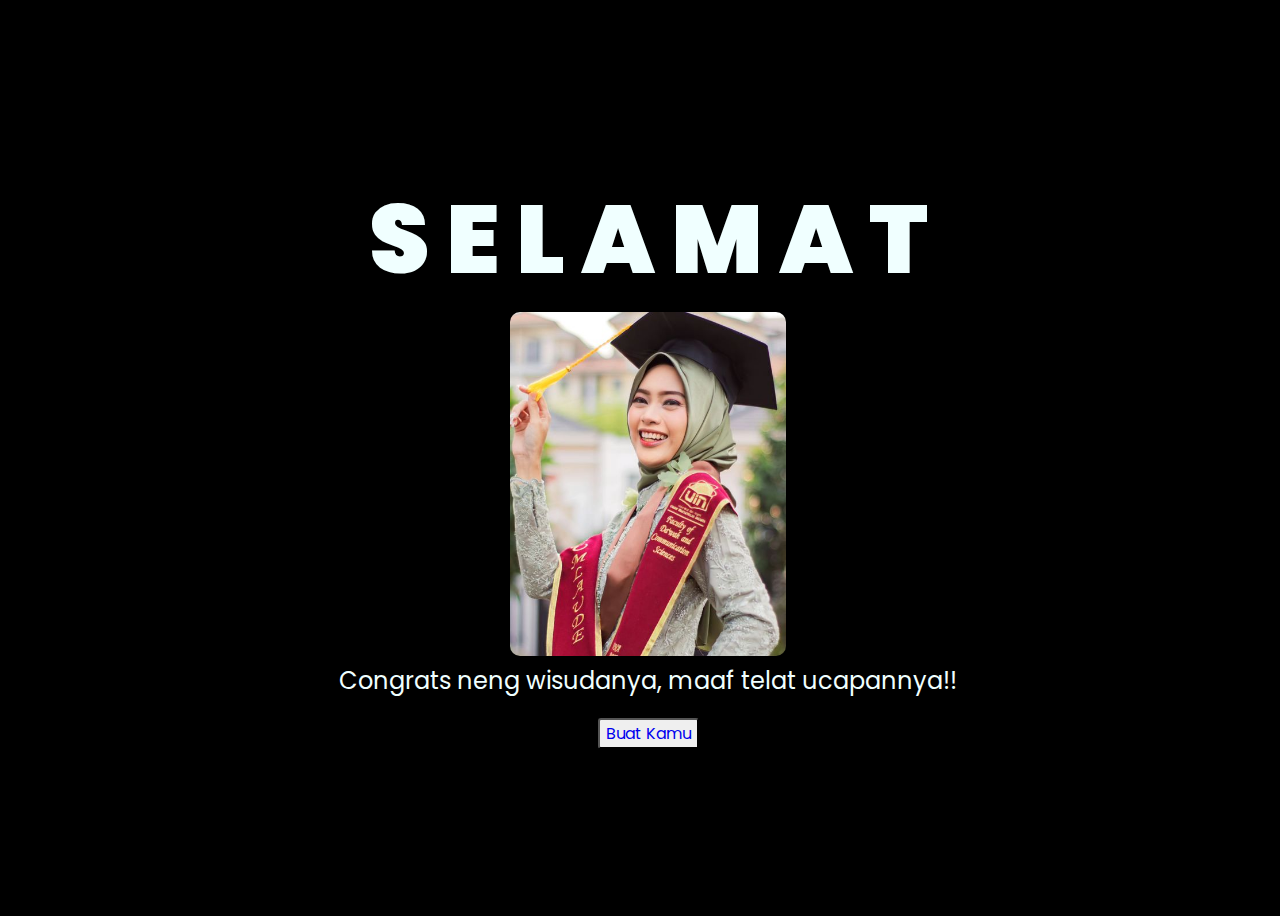
<file: index.html>
<!DOCTYPE html>
<html lang="en">
<head>
    <meta charset="UTF-8">
    <meta http-equiv="X-UA-Compatible" content="IE=edge">
    <meta name="viewport" content="width=device-width, initial-scale=1.0">
    <link rel="stylesheet" href="CSS/style.css">
    <link rel="icon" href="img/flowers.png" type="image/x-icon">
    <title>Congrats Neng</title>
</head>
<body>
    <div class="greetings">
    <!-- silahkan menambah kata sesuai keinginan dengan <span>text...</span -->
        <span>S</span>
        <span>E</span>
        <span>L</span>
        <span>A</span>
        <span>M</span>
        <span>A</span>
        <span>T</span>
    </div>
    <!-- Masukkan Gambar -->
    <div class="gambar">
        <img src="img/Noy.jpeg" alt="foto" style="width: 275.188px;">
    </div>
    <div class="description">
        <span>Congrats neng wisudanya, maaf telat ucapannya!!</span>
    </div>
    <div class="button">
        <button>
            <a href="flower.html">Buat Kamu</a>
        </button>
        
        
    </div>
</body>
</html>
</file>
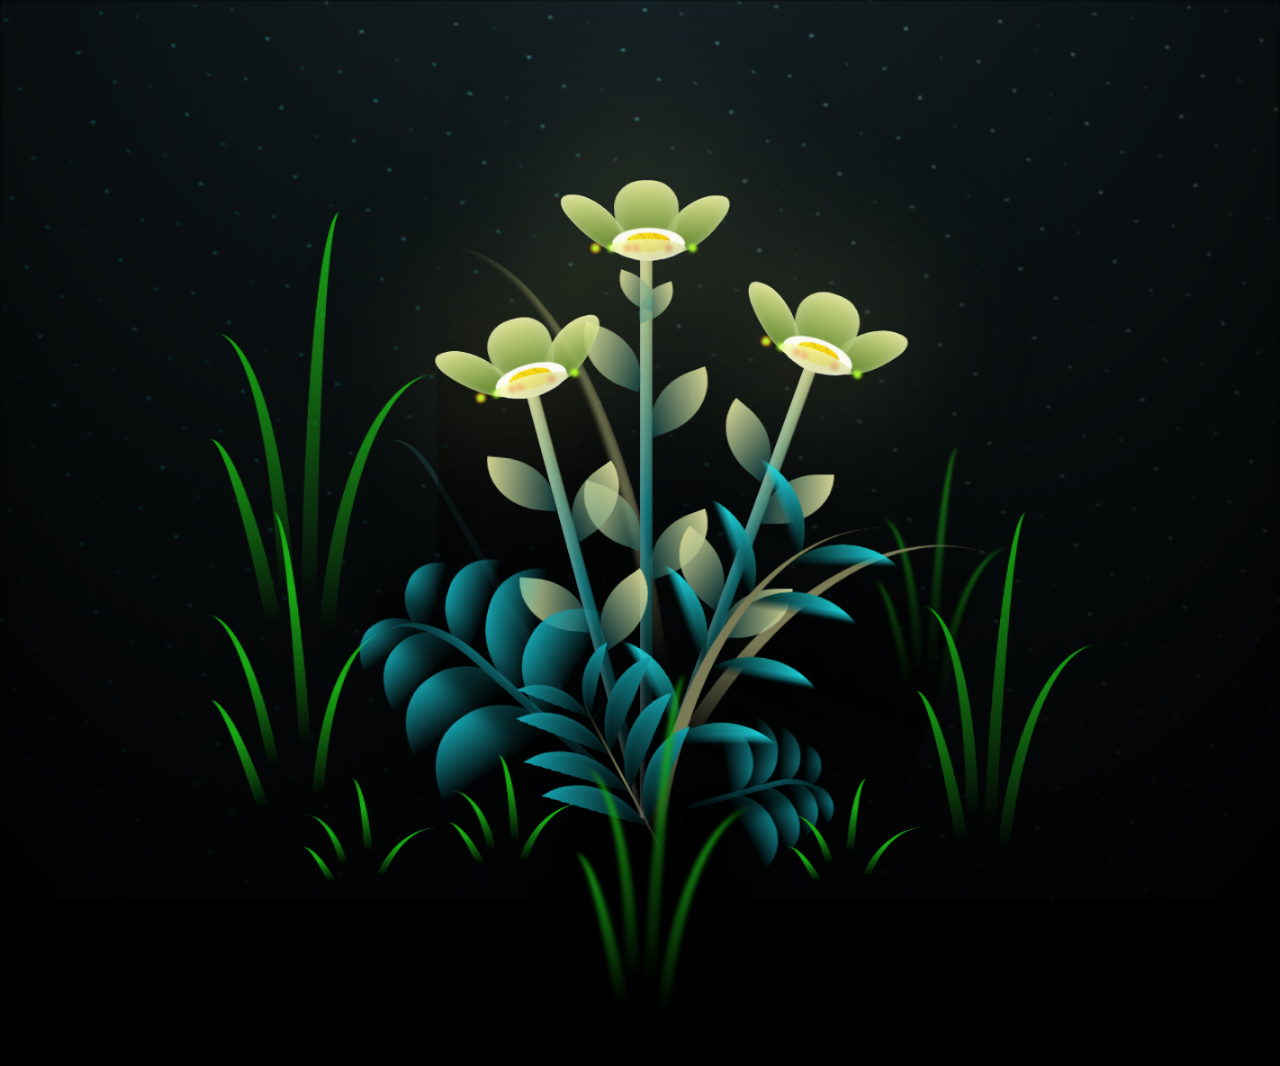
<file: flower.html>
<!DOCTYPE html>
<html lang="en">
<head>
    <meta charset="UTF-8">
    <meta http-equiv="X-UA-Compatible" content="IE=edge">
    <meta name="viewport" content="width=device-width, initial-scale=1.0">
    <link rel="stylesheet" href="CSS/main.css">
    <link rel="icon" href="img/flowers.png" type="image/x-icon">
    <title>flowers</title>
</head>
<body class="container">
  <!-- Pembuat code: https://codepen.io/mdusmanansari/pen/BamepLe -->
    <div class="night"></div>
    <div class="flowers">
      <div class="flower flower--1">
        <div class="flower__leafs flower__leafs--1">
          <div class="flower__leaf flower__leaf--1"></div>
          <div class="flower__leaf flower__leaf--2"></div>
          <div class="flower__leaf flower__leaf--3"></div>
          <div class="flower__leaf flower__leaf--4"></div>
          <div class="flower__white-circle"></div>
  
          <div class="flower__light flower__light--1"></div>
          <div class="flower__light flower__light--2"></div>
          <div class="flower__light flower__light--3"></div>
          <div class="flower__light flower__light--4"></div>
          <div class="flower__light flower__light--5"></div>
          <div class="flower__light flower__light--6"></div>
          <div class="flower__light flower__light--7"></div>
          <div class="flower__light flower__light--8"></div>
  
        </div>
        <div class="flower__line">
          <div class="flower__line__leaf flower__line__leaf--1"></div>
          <div class="flower__line__leaf flower__line__leaf--2"></div>
          <div class="flower__line__leaf flower__line__leaf--3"></div>
          <div class="flower__line__leaf flower__line__leaf--4"></div>
          <div class="flower__line__leaf flower__line__leaf--5"></div>
          <div class="flower__line__leaf flower__line__leaf--6"></div>
        </div>
      </div>
  
      <div class="flower flower--2">
        <div class="flower__leafs flower__leafs--2">
          <div class="flower__leaf flower__leaf--1"></div>
          <div class="flower__leaf flower__leaf--2"></div>
          <div class="flower__leaf flower__leaf--3"></div>
          <div class="flower__leaf flower__leaf--4"></div>
          <div class="flower__white-circle"></div>
  
          <div class="flower__light flower__light--1"></div>
          <div class="flower__light flower__light--2"></div>
          <div class="flower__light flower__light--3"></div>
          <div class="flower__light flower__light--4"></div>
          <div class="flower__light flower__light--5"></div>
          <div class="flower__light flower__light--6"></div>
          <div class="flower__light flower__light--7"></div>
          <div class="flower__light flower__light--8"></div>
  
        </div>
        <div class="flower__line">
          <div class="flower__line__leaf flower__line__leaf--1"></div>
          <div class="flower__line__leaf flower__line__leaf--2"></div>
          <div class="flower__line__leaf flower__line__leaf--3"></div>
          <div class="flower__line__leaf flower__line__leaf--4"></div>
        </div>
      </div>
  
      <div class="flower flower--3">
        <div class="flower__leafs flower__leafs--3">
          <div class="flower__leaf flower__leaf--1"></div>
          <div class="flower__leaf flower__leaf--2"></div>
          <div class="flower__leaf flower__leaf--3"></div>
          <div class="flower__leaf flower__leaf--4"></div>
          <div class="flower__white-circle"></div>
  
          <div class="flower__light flower__light--1"></div>
          <div class="flower__light flower__light--2"></div>
          <div class="flower__light flower__light--3"></div>
          <div class="flower__light flower__light--4"></div>
          <div class="flower__light flower__light--5"></div>
          <div class="flower__light flower__light--6"></div>
          <div class="flower__light flower__light--7"></div>
          <div class="flower__light flower__light--8"></div>
  
        </div>
        <div class="flower__line">
          <div class="flower__line__leaf flower__line__leaf--1"></div>
          <div class="flower__line__leaf flower__line__leaf--2"></div>
          <div class="flower__line__leaf flower__line__leaf--3"></div>
          <div class="flower__line__leaf flower__line__leaf--4"></div>
        </div>
      </div>
  
      <div class="grow-ans" style="--d:1.2s">
        <div class="flower__g-long">
          <div class="flower__g-long__top"></div>
          <div class="flower__g-long__bottom"></div>
        </div>
      </div>
  
      <div class="growing-grass">
        <div class="flower__grass flower__grass--1">
          <div class="flower__grass--top"></div>
          <div class="flower__grass--bottom"></div>
          <div class="flower__grass__leaf flower__grass__leaf--1"></div>
          <div class="flower__grass__leaf flower__grass__leaf--2"></div>
          <div class="flower__grass__leaf flower__grass__leaf--3"></div>
          <div class="flower__grass__leaf flower__grass__leaf--4"></div>
          <div class="flower__grass__leaf flower__grass__leaf--5"></div>
          <div class="flower__grass__leaf flower__grass__leaf--6"></div>
          <div class="flower__grass__leaf flower__grass__leaf--7"></div>
          <div class="flower__grass__leaf flower__grass__leaf--8"></div>
          <div class="flower__grass__overlay"></div>
        </div>
      </div>
  
      <div class="growing-grass">
        <div class="flower__grass flower__grass--2">
          <div class="flower__grass--top"></div>
          <div class="flower__grass--bottom"></div>
          <div class="flower__grass__leaf flower__grass__leaf--1"></div>
          <div class="flower__grass__leaf flower__grass__leaf--2"></div>
          <div class="flower__grass__leaf flower__grass__leaf--3"></div>
          <div class="flower__grass__leaf flower__grass__leaf--4"></div>
          <div class="flower__grass__leaf flower__grass__leaf--5"></div>
          <div class="flower__grass__leaf flower__grass__leaf--6"></div>
          <div class="flower__grass__leaf flower__grass__leaf--7"></div>
          <div class="flower__grass__leaf flower__grass__leaf--8"></div>
          <div class="flower__grass__overlay"></div>
        </div>
      </div>
  
      <div class="grow-ans" style="--d:2.4s">
        <div class="flower__g-right flower__g-right--1">
          <div class="leaf"></div>
        </div>
      </div>
  
      <div class="grow-ans" style="--d:2.8s">
        <div class="flower__g-right flower__g-right--2">
          <div class="leaf"></div>
        </div>
      </div>
  
      <div class="grow-ans" style="--d:2.8s">
        <div class="flower__g-front">
          <div class="flower__g-front__leaf-wrapper flower__g-front__leaf-wrapper--1">
            <div class="flower__g-front__leaf"></div>
          </div>
          <div class="flower__g-front__leaf-wrapper flower__g-front__leaf-wrapper--2">
            <div class="flower__g-front__leaf"></div>
          </div>
          <div class="flower__g-front__leaf-wrapper flower__g-front__leaf-wrapper--3">
            <div class="flower__g-front__leaf"></div>
          </div>
          <div class="flower__g-front__leaf-wrapper flower__g-front__leaf-wrapper--4">
            <div class="flower__g-front__leaf"></div>
          </div>
          <div class="flower__g-front__leaf-wrapper flower__g-front__leaf-wrapper--5">
            <div class="flower__g-front__leaf"></div>
          </div>
          <div class="flower__g-front__leaf-wrapper flower__g-front__leaf-wrapper--6">
            <div class="flower__g-front__leaf"></div>
          </div>
          <div class="flower__g-front__leaf-wrapper flower__g-front__leaf-wrapper--7">
            <div class="flower__g-front__leaf"></div>
          </div>
          <div class="flower__g-front__leaf-wrapper flower__g-front__leaf-wrapper--8">
            <div class="flower__g-front__leaf"></div>
          </div>
          <div class="flower__g-front__line"></div>
        </div>
      </div>
  
      <div class="grow-ans" style="--d:3.2s">
        <div class="flower__g-fr">
          <div class="leaf"></div>
          <div class="flower__g-fr__leaf flower__g-fr__leaf--1"></div>
          <div class="flower__g-fr__leaf flower__g-fr__leaf--2"></div>
          <div class="flower__g-fr__leaf flower__g-fr__leaf--3"></div>
          <div class="flower__g-fr__leaf flower__g-fr__leaf--4"></div>
          <div class="flower__g-fr__leaf flower__g-fr__leaf--5"></div>
          <div class="flower__g-fr__leaf flower__g-fr__leaf--6"></div>
          <div class="flower__g-fr__leaf flower__g-fr__leaf--7"></div>
          <div class="flower__g-fr__leaf flower__g-fr__leaf--8"></div>
        </div>
      </div>
  
      <div class="long-g long-g--0">
        <div class="grow-ans" style="--d:3s">
          <div class="leaf leaf--0"></div>
        </div>
        <div class="grow-ans" style="--d:2.2s">
          <div class="leaf leaf--1"></div>
        </div>
        <div class="grow-ans" style="--d:3.4s">
          <div class="leaf leaf--2"></div>
        </div>
        <div class="grow-ans" style="--d:3.6s">
          <div class="leaf leaf--3"></div>
        </div>
      </div>
  
      <div class="long-g long-g--1">
        <div class="grow-ans" style="--d:3.6s">
          <div class="leaf leaf--0"></div>
        </div>
        <div class="grow-ans" style="--d:3.8s">
          <div class="leaf leaf--1"></div>
        </div>
        <div class="grow-ans" style="--d:4s">
          <div class="leaf leaf--2"></div>
        </div>
        <div class="grow-ans" style="--d:4.2s">
          <div class="leaf leaf--3"></div>
        </div>
      </div>
  
      <div class="long-g long-g--2">
        <div class="grow-ans" style="--d:4s">
          <div class="leaf leaf--0"></div>
        </div>
        <div class="grow-ans" style="--d:4.2s">
          <div class="leaf leaf--1"></div>
        </div>
        <div class="grow-ans" style="--d:4.4s">
          <div class="leaf leaf--2"></div>
        </div>
        <div class="grow-ans" style="--d:4.6s">
          <div class="leaf leaf--3"></div>
        </div>
      </div>
  
      <div class="long-g long-g--3">
        <div class="grow-ans" style="--d:4s">
          <div class="leaf leaf--0"></div>
        </div>
        <div class="grow-ans" style="--d:4.2s">
          <div class="leaf leaf--1"></div>
        </div>
        <div class="grow-ans" style="--d:3s">
          <div class="leaf leaf--2"></div>
        </div>
        <div class="grow-ans" style="--d:3.6s">
          <div class="leaf leaf--3"></div>
        </div>
      </div>
  
      <div class="long-g long-g--4">
        <div class="grow-ans" style="--d:4s">
          <div class="leaf leaf--0"></div>
        </div>
        <div class="grow-ans" style="--d:4.2s">
          <div class="leaf leaf--1"></div>
        </div>
        <div class="grow-ans" style="--d:3s">
          <div class="leaf leaf--2"></div>
        </div>
        <div class="grow-ans" style="--d:3.6s">
          <div class="leaf leaf--3"></div>
        </div>
      </div>
  
      <div class="long-g long-g--5">
        <div class="grow-ans" style="--d:4s">
          <div class="leaf leaf--0"></div>
        </div>
        <div class="grow-ans" style="--d:4.2s">
          <div class="leaf leaf--1"></div>
        </div>
        <div class="grow-ans" style="--d:3s">
          <div class="leaf leaf--2"></div>
        </div>
        <div class="grow-ans" style="--d:3.6s">
          <div class="leaf leaf--3"></div>
        </div>
      </div>
  
      <div class="long-g long-g--6">
        <div class="grow-ans" style="--d:4.2s">
          <div class="leaf leaf--0"></div>
        </div>
        <div class="grow-ans" style="--d:4.4s">
          <div class="leaf leaf--1"></div>
        </div>
        <div class="grow-ans" style="--d:4.6s">
          <div class="leaf leaf--2"></div>
        </div>
        <div class="grow-ans" style="--d:4.8s">
          <div class="leaf leaf--3"></div>
        </div>
      </div>
  
      <div class="long-g long-g--7">
        <div class="grow-ans" style="--d:3s">
          <div class="leaf leaf--0"></div>
        </div>
        <div class="grow-ans" style="--d:3.2s">
          <div class="leaf leaf--1"></div>
        </div>
        <div class="grow-ans" style="--d:3.5s">
          <div class="leaf leaf--2"></div>
        </div>
        <div class="grow-ans" style="--d:3.6s">
          <div class="leaf leaf--3"></div>
        </div>
      </div>
    </div>
    <script src="main.js"></script>
  </body>
</html>
</file>
<file: CSS/style.css>
@import url('https://fonts.googleapis.com/css2?family=Poppins:ital,wght@0,500;1,900&display=swap');
*{
    font-family: 'Poppins',cursive;
}
body{
    color: azure;
    width: 100%;
    height: 100vh;
    display: flex;
    flex-direction: column;
    align-items: center;
    justify-content: center;
    background-color: black;
}
.greetings{
    font-size: 6rem;
    font-weight: 900;
}
.greetings > span{
    animation: glow 2.5s ease-in-out infinite;
}
@keyframes glow{
    0%, 100%{
        color: #fff;
        text-shadow: 0 0 12px #548420, 0 0 50px #548420, 0 0 100px #548420;
    }
    10%, 90%{
        color: #111;
        text-shadow: none;
    }
}
.greetings > span:nth-child(2){
    animation-delay: .2s ;
}
.greetings > span:nth-child(3){
    animation-delay: .4s ;
}
.greetings > span:nth-child(4){
    animation-delay: .6s ;
}
.greetings > span:nth-child(5){
    animation-delay: .8s ;
}
.greetings > span:nth-child(6){
    animation-delay: .9s ;
}
.greetings > span:nth-child(7){
    animation-delay: .9s ;
}

img{
    border-radius: 10px;
}

.description{
    font-size: 1.5rem;
    margin-bottom: 20px;
}

.button button {
    text-decoration: none;
    font-size: 1rem;
    color: #111;
    width: 100%;
    border-radius: 3px;
}
.button a{
    text-decoration: none;
}
.button button:hover{
    background-color: #abb37d;
    color: #c6e8ec;
    border-radius: 3px;
}

@media screen and (max-width:574px){
    .greetings{
        display: block;
        font-size: 3rem;
        font-weight: 500;
        text-align: center;
    }
    .description{
        font-size: 1rem;
    }
    
    .button a{
        font-size: .5rem;
    }
}
</file>
<file: CSS/main.css>
*,
*::after,
*::before {
  padding: 0;
  margin: 0;
  box-sizing: border-box;
}

:root {
  --dark-color: #000;
}

body {
  display: flex;
  align-items: flex-end;
  justify-content: center;
  min-height: 100vh;
  background-color: var(--dark-color);
  overflow: hidden;
  perspective: 1000px;
}

.night {
  position: fixed;
  left: 50%;
  top: 0;
  transform: translateX(-50%);
  width: 100%;
  height: 100%;
  filter: blur(0.1vmin);
  background-image: radial-gradient(ellipse at top, transparent 0%, var(--dark-color)), radial-gradient(ellipse at bottom, var(--dark-color), rgba(145, 233, 255, 0.2)), repeating-linear-gradient(220deg, rgb(0, 0, 0) 0px, rgb(0, 0, 0) 19px, transparent 19px, transparent 22px), repeating-linear-gradient(189deg, rgb(0, 0, 0) 0px, rgb(0, 0, 0) 19px, transparent 19px, transparent 22px), repeating-linear-gradient(148deg, rgb(0, 0, 0) 0px, rgb(0, 0, 0) 19px, transparent 19px, transparent 22px), linear-gradient(90deg, rgb(0, 255, 250), rgb(240, 240, 240));
}

.flowers {
  position: relative;
  transform: scale(0.9);
}

.flower {
  position: absolute;
  bottom: 10vmin;
  transform-origin: bottom center;
  z-index: 10;
  --fl-speed: 0.8s;
}
.flower--1 {
  -webkit-animation: moving-flower-1 4s linear infinite;
          animation: moving-flower-1 4s linear infinite;
}
.flower--1 .flower__line {
  height: 70vmin;
  -webkit-animation-delay: 0.3s;
          animation-delay: 0.3s;
}
.flower--1 .flower__line__leaf--1 {
  -webkit-animation: blooming-leaf-right var(--fl-speed) 1.6s backwards;
          animation: blooming-leaf-right var(--fl-speed) 1.6s backwards;
}
.flower--1 .flower__line__leaf--2 {
  -webkit-animation: blooming-leaf-right var(--fl-speed) 1.4s backwards;
          animation: blooming-leaf-right var(--fl-speed) 1.4s backwards;
}
.flower--1 .flower__line__leaf--3 {
  -webkit-animation: blooming-leaf-left var(--fl-speed) 1.2s backwards;
          animation: blooming-leaf-left var(--fl-speed) 1.2s backwards;
}
.flower--1 .flower__line__leaf--4 {
  -webkit-animation: blooming-leaf-left var(--fl-speed) 1s backwards;
          animation: blooming-leaf-left var(--fl-speed) 1s backwards;
}
.flower--1 .flower__line__leaf--5 {
  -webkit-animation: blooming-leaf-right var(--fl-speed) 1.8s backwards;
          animation: blooming-leaf-right var(--fl-speed) 1.8s backwards;
}
.flower--1 .flower__line__leaf--6 {
  -webkit-animation: blooming-leaf-left var(--fl-speed) 2s backwards;
          animation: blooming-leaf-left var(--fl-speed) 2s backwards;
}
.flower--2 {
  left: 50%;
  transform: rotate(20deg);
  -webkit-animation: moving-flower-2 4s linear infinite;
          animation: moving-flower-2 4s linear infinite;
}
.flower--2 .flower__line {
  height: 60vmin;
  -webkit-animation-delay: 0.6s;
          animation-delay: 0.6s;
}
.flower--2 .flower__line__leaf--1 {
  -webkit-animation: blooming-leaf-right var(--fl-speed) 1.9s backwards;
          animation: blooming-leaf-right var(--fl-speed) 1.9s backwards;
}
.flower--2 .flower__line__leaf--2 {
  -webkit-animation: blooming-leaf-right var(--fl-speed) 1.7s backwards;
          animation: blooming-leaf-right var(--fl-speed) 1.7s backwards;
}
.flower--2 .flower__line__leaf--3 {
  -webkit-animation: blooming-leaf-left var(--fl-speed) 1.5s backwards;
          animation: blooming-leaf-left var(--fl-speed) 1.5s backwards;
}
.flower--2 .flower__line__leaf--4 {
  -webkit-animation: blooming-leaf-left var(--fl-speed) 1.3s backwards;
          animation: blooming-leaf-left var(--fl-speed) 1.3s backwards;
}
.flower--3 {
  left: 50%;
  transform: rotate(-15deg);
  -webkit-animation: moving-flower-3 4s linear infinite;
          animation: moving-flower-3 4s linear infinite;
}
.flower--3 .flower__line {
  -webkit-animation-delay: 0.9s;
          animation-delay: 0.9s;
}
.flower--3 .flower__line__leaf--1 {
  -webkit-animation: blooming-leaf-right var(--fl-speed) 2.5s backwards;
          animation: blooming-leaf-right var(--fl-speed) 2.5s backwards;
}
.flower--3 .flower__line__leaf--2 {
  -webkit-animation: blooming-leaf-right var(--fl-speed) 2.3s backwards;
          animation: blooming-leaf-right var(--fl-speed) 2.3s backwards;
}
.flower--3 .flower__line__leaf--3 {
  -webkit-animation: blooming-leaf-left var(--fl-speed) 2.1s backwards;
          animation: blooming-leaf-left var(--fl-speed) 2.1s backwards;
}
.flower--3 .flower__line__leaf--4 {
  -webkit-animation: blooming-leaf-left var(--fl-speed) 1.9s backwards;
          animation: blooming-leaf-left var(--fl-speed) 1.9s backwards;
}
.flower__leafs {
  position: relative;
  -webkit-animation: blooming-flower 2s backwards;
          animation: blooming-flower 2s backwards;
}
.flower__leafs--1 {
  -webkit-animation-delay: 1.1s;
          animation-delay: 1.1s;
}
.flower__leafs--2 {
  -webkit-animation-delay: 1.4s;
          animation-delay: 1.4s;
}
.flower__leafs--3 {
  -webkit-animation-delay: 1.7s;
          animation-delay: 1.7s;
}
.flower__leafs::after {
  content: "";
  position: absolute;
  left: 0;
  top: 0;
  transform: translate(-50%, -100%);
  width: 8vmin;
  height: 8vmin;
  background-color: #ccd172;
  filter: blur(10vmin);
}
.flower__leaf {
  position: absolute;
  bottom: 0;
  left: 50%;
  width: 8vmin;
  height: 11vmin;
  border-radius: 51% 49% 47% 53%/44% 45% 55% 69%;
  background-color: #f7fca2;
  background-image: linear-gradient(to top,#548420, #f7fca2);
  transform-origin: bottom center;
  opacity: 0.9;
  box-shadow: inset 0 0 2vmin rgba(255, 255, 255, 0.5);
}
.flower__leaf--1 {
  transform: translate(-10%, 1%) rotateY(40deg) rotateX(-50deg);
}
.flower__leaf--2 {
  transform: translate(-50%, -4%) rotateX(40deg);
}
.flower__leaf--3 {
  transform: translate(-90%, 0%) rotateY(45deg) rotateX(50deg);
}
.flower__leaf--4 {
  width: 8vmin;
  height: 8vmin;
  transform-origin: bottom left;
  border-radius: 4vmin 10vmin 4vmin 4vmin;
  transform: translate(0%, 18%) rotateX(70deg) rotate(-43deg);
  background-image: linear-gradient(to top, #cfd193, #f7fca2);
  z-index: 1;
  opacity: 0.8;
}
.flower__white-circle {
  position: absolute;
  left: -3.5vmin;
  top: -3vmin;
  width: 9vmin;
  height: 4vmin;
  border-radius: 50%;
  background-color: #fff;
}
.flower__white-circle::after {
  content: "";
  position: absolute;
  left: 50%;
  top: 45%;
  transform: translate(-50%, -50%);
  width: 60%;
  height: 60%;
  border-radius: inherit;
  background-image: repeating-linear-gradient(135deg, rgba(0, 0, 0, 0.03) 0px, rgba(0, 0, 0, 0.03) 1px, transparent 1px, transparent 12px), repeating-linear-gradient(45deg, rgba(0, 0, 0, 0.03) 0px, rgba(0, 0, 0, 0.03) 1px, transparent 1px, transparent 12px), repeating-linear-gradient(67.5deg, rgba(0, 0, 0, 0.03) 0px, rgba(0, 0, 0, 0.03) 1px, transparent 1px, transparent 12px), repeating-linear-gradient(135deg, rgba(0, 0, 0, 0.03) 0px, rgba(0, 0, 0, 0.03) 1px, transparent 1px, transparent 12px), repeating-linear-gradient(45deg, rgba(0, 0, 0, 0.03) 0px, rgba(0, 0, 0, 0.03) 1px, transparent 1px, transparent 12px), repeating-linear-gradient(112.5deg, rgba(0, 0, 0, 0.03) 0px, rgba(0, 0, 0, 0.03) 1px, transparent 1px, transparent 12px), repeating-linear-gradient(112.5deg, rgba(0, 0, 0, 0.03) 0px, rgba(0, 0, 0, 0.03) 1px, transparent 1px, transparent 12px), repeating-linear-gradient(45deg, rgba(0, 0, 0, 0.03) 0px, rgba(0, 0, 0, 0.03) 1px, transparent 1px, transparent 12px), repeating-linear-gradient(22.5deg, rgba(0, 0, 0, 0.03) 0px, rgba(0, 0, 0, 0.03) 1px, transparent 1px, transparent 12px), repeating-linear-gradient(45deg, rgba(0, 0, 0, 0.03) 0px, rgba(0, 0, 0, 0.03) 1px, transparent 1px, transparent 12px), repeating-linear-gradient(22.5deg, rgba(0, 0, 0, 0.03) 0px, rgba(0, 0, 0, 0.03) 1px, transparent 1px, transparent 12px), repeating-linear-gradient(135deg, rgba(0, 0, 0, 0.03) 0px, rgba(0, 0, 0, 0.03) 1px, transparent 1px, transparent 12px), repeating-linear-gradient(157.5deg, rgba(0, 0, 0, 0.03) 0px, rgba(0, 0, 0, 0.03) 1px, transparent 1px, transparent 12px), repeating-linear-gradient(67.5deg, rgba(0, 0, 0, 0.03) 0px, rgba(0, 0, 0, 0.03) 1px, transparent 1px, transparent 12px), repeating-linear-gradient(67.5deg, rgba(0, 0, 0, 0.03) 0px, rgba(0, 0, 0, 0.03) 1px, transparent 1px, transparent 12px), linear-gradient(90deg, rgb(255, 235, 18), rgb(255, 206, 0));
}
.flower__line {
  height: 55vmin;
  width: 1.5vmin;
  background-image: linear-gradient(to left, rgba(0, 0, 0, 0.2), transparent, rgba(255, 255, 255, 0.2)), linear-gradient(to top, transparent 10%, #14757a, #cfd193);
  box-shadow: inset 0 0 2px rgba(0, 0, 0, 0.5);
  -webkit-animation: grow-flower-tree 4s backwards;
          animation: grow-flower-tree 4s backwards;
}
.flower__line__leaf {
  --w: 7vmin;
  --h: calc(var(--w) + 2vmin);
  position: absolute;
  top: 20%;
  left: 90%;
  width: var(--w);
  height: var(--h);
  border-top-right-radius: var(--h);
  border-bottom-left-radius: var(--h);
  background-image: linear-gradient(to top, rgba(20, 117, 122, 0.4), #cfd193);
}
.flower__line__leaf--1 {
  transform: rotate(70deg) rotateY(30deg);
}
.flower__line__leaf--2 {
  top: 45%;
  transform: rotate(70deg) rotateY(30deg);
}
.flower__line__leaf--3, .flower__line__leaf--4, .flower__line__leaf--6 {
  border-top-right-radius: 0;
  border-bottom-left-radius: 0;
  border-top-left-radius: var(--h);
  border-bottom-right-radius: var(--h);
  left: -460%;
  top: 12%;
  transform: rotate(-70deg) rotateY(30deg);
}
.flower__line__leaf--4 {
  top: 40%;
}
.flower__line__leaf--5 {
  top: 0;
  transform-origin: left;
  transform: rotate(70deg) rotateY(30deg) scale(0.6);
}
.flower__line__leaf--6 {
  top: -2%;
  left: -450%;
  transform-origin: right;
  transform: rotate(-70deg) rotateY(30deg) scale(0.6);
}
.flower__light {
  position: absolute;
  bottom: 0vmin;
  width: 1vmin;
  height: 1vmin;
  background-color: rgb(255, 0, 0);
  border-radius: 50%;
  filter: blur(0.2vmin);
  -webkit-animation: light-ans 4s linear infinite backwards;
          animation: light-ans 4s linear infinite backwards;
}
.flower__light:nth-child(odd) {
  background-color: #abff23;
}
.flower__light--1 {
  left: -2vmin;
  -webkit-animation-delay: 1s;
          animation-delay: 1s;
}
.flower__light--2 {
  left: 3vmin;
  -webkit-animation-delay: 0.5s;
          animation-delay: 0.5s;
}
.flower__light--3 {
  left: -6vmin;
  -webkit-animation-delay: 0.3s;
          animation-delay: 0.3s;
}
.flower__light--4 {
  left: 6vmin;
  -webkit-animation-delay: 0.9s;
          animation-delay: 0.9s;
}
.flower__light--5 {
  left: -1vmin;
  -webkit-animation-delay: 1.5s;
          animation-delay: 1.5s;
}
.flower__light--6 {
  left: -4vmin;
  -webkit-animation-delay: 3s;
          animation-delay: 3s;
}
.flower__light--7 {
  left: 3vmin;
  -webkit-animation-delay: 2s;
          animation-delay: 2s;
}
.flower__light--8 {
  left: -6vmin;
  -webkit-animation-delay: 3.5s;
          animation-delay: 3.5s;
}
.flower__grass {
  --c: #159faa;
  --line-w: 1.5vmin;
  position: absolute;
  bottom: 12vmin;
  left: -7vmin;
  display: flex;
  flex-direction: column;
  align-items: flex-end;
  z-index: 20;
  transform-origin: bottom center;
  transform: rotate(-48deg) rotateY(40deg);
}
.flower__grass--1 {
  -webkit-animation: moving-grass 2s linear infinite;
          animation: moving-grass 2s linear infinite;
}
.flower__grass--2 {
  left: 2vmin;
  bottom: 10vmin;
  transform: scale(0.5) rotate(75deg) rotateX(10deg) rotateY(-200deg);
  opacity: 0.8;
  z-index: 0;
  -webkit-animation: moving-grass--2 1.5s linear infinite;
          animation: moving-grass--2 1.5s linear infinite;
}
.flower__grass--top {
  width: 7vmin;
  height: 10vmin;
  border-top-right-radius: 100%;
  border-right: var(--line-w) solid var(--c);
  transform-origin: bottom center;
  transform: rotate(-2deg);
}
.flower__grass--bottom {
  margin-top: -2px;
  width: var(--line-w);
  height: 25vmin;
  background-image: linear-gradient(to top, transparent, var(--c));
}
.flower__grass__leaf {
  --size: 10vmin;
  position: absolute;
  width: calc(var(--size) * 2.1);
  height: var(--size);
  border-top-left-radius: var(--size);
  border-top-right-radius: var(--size);
  background-image: linear-gradient(to top, transparent, transparent 30%, var(--c));
  z-index: 100;
}
.flower__grass__leaf--1 {
  top: -6%;
  left: 30%;
  --size: 6vmin;
  transform: rotate(-20deg);
  -webkit-animation: growing-grass-ans--1 2s 2.6s backwards;
          animation: growing-grass-ans--1 2s 2.6s backwards;
}
@-webkit-keyframes growing-grass-ans--1 {
  0% {
    transform-origin: bottom left;
    transform: rotate(-20deg) scale(0);
  }
}
@keyframes growing-grass-ans--1 {
  0% {
    transform-origin: bottom left;
    transform: rotate(-20deg) scale(0);
  }
}
.flower__grass__leaf--2 {
  top: -5%;
  left: -110%;
  --size: 6vmin;
  transform: rotate(10deg);
  -webkit-animation: growing-grass-ans--2 2s 2.4s linear backwards;
          animation: growing-grass-ans--2 2s 2.4s linear backwards;
}
@-webkit-keyframes growing-grass-ans--2 {
  0% {
    transform-origin: bottom right;
    transform: rotate(10deg) scale(0);
  }
}
@keyframes growing-grass-ans--2 {
  0% {
    transform-origin: bottom right;
    transform: rotate(10deg) scale(0);
  }
}
.flower__grass__leaf--3 {
  top: 5%;
  left: 60%;
  --size: 8vmin;
  transform: rotate(-18deg) rotateX(-20deg);
  -webkit-animation: growing-grass-ans--3 2s 2.2s linear backwards;
          animation: growing-grass-ans--3 2s 2.2s linear backwards;
}
@-webkit-keyframes growing-grass-ans--3 {
  0% {
    transform-origin: bottom left;
    transform: rotate(-18deg) rotateX(-20deg) scale(0);
  }
}
@keyframes growing-grass-ans--3 {
  0% {
    transform-origin: bottom left;
    transform: rotate(-18deg) rotateX(-20deg) scale(0);
  }
}
.flower__grass__leaf--4 {
  top: 6%;
  left: -135%;
  --size: 8vmin;
  transform: rotate(2deg);
  -webkit-animation: growing-grass-ans--4 2s 2s linear backwards;
          animation: growing-grass-ans--4 2s 2s linear backwards;
}
@-webkit-keyframes growing-grass-ans--4 {
  0% {
    transform-origin: bottom right;
    transform: rotate(2deg) scale(0);
  }
}
@keyframes growing-grass-ans--4 {
  0% {
    transform-origin: bottom right;
    transform: rotate(2deg) scale(0);
  }
}
.flower__grass__leaf--5 {
  top: 20%;
  left: 60%;
  --size: 10vmin;
  transform: rotate(-24deg) rotateX(-20deg);
  -webkit-animation: growing-grass-ans--5 2s 1.8s linear backwards;
          animation: growing-grass-ans--5 2s 1.8s linear backwards;
}
@-webkit-keyframes growing-grass-ans--5 {
  0% {
    transform-origin: bottom left;
    transform: rotate(-24deg) rotateX(-20deg) scale(0);
  }
}
@keyframes growing-grass-ans--5 {
  0% {
    transform-origin: bottom left;
    transform: rotate(-24deg) rotateX(-20deg) scale(0);
  }
}
.flower__grass__leaf--6 {
  top: 22%;
  left: -180%;
  --size: 10vmin;
  transform: rotate(10deg);
  -webkit-animation: growing-grass-ans--6 2s 1.6s linear backwards;
          animation: growing-grass-ans--6 2s 1.6s linear backwards;
}
@-webkit-keyframes growing-grass-ans--6 {
  0% {
    transform-origin: bottom right;
    transform: rotate(10deg) scale(0);
  }
}
@keyframes growing-grass-ans--6 {
  0% {
    transform-origin: bottom right;
    transform: rotate(10deg) scale(0);
  }
}
.flower__grass__leaf--7 {
  top: 39%;
  left: 70%;
  --size: 10vmin;
  transform: rotate(-10deg);
  -webkit-animation: growing-grass-ans--7 2s 1.4s linear backwards;
          animation: growing-grass-ans--7 2s 1.4s linear backwards;
}
@-webkit-keyframes growing-grass-ans--7 {
  0% {
    transform-origin: bottom left;
    transform: rotate(-10deg) scale(0);
  }
}
@keyframes growing-grass-ans--7 {
  0% {
    transform-origin: bottom left;
    transform: rotate(-10deg) scale(0);
  }
}
.flower__grass__leaf--8 {
  top: 40%;
  left: -215%;
  --size: 11vmin;
  transform: rotate(10deg);
  -webkit-animation: growing-grass-ans--8 2s 1.2s linear backwards;
          animation: growing-grass-ans--8 2s 1.2s linear backwards;
}
@-webkit-keyframes growing-grass-ans--8 {
  0% {
    transform-origin: bottom right;
    transform: rotate(10deg) scale(0);
  }
}
@keyframes growing-grass-ans--8 {
  0% {
    transform-origin: bottom right;
    transform: rotate(10deg) scale(0);
  }
}
.flower__grass__overlay {
  position: absolute;
  top: -10%;
  right: 0%;
  width: 100%;
  height: 100%;
  background-color: rgba(0, 0, 0, 0.6);
  filter: blur(1.5vmin);
  z-index: 100;
}
.flower__g-long {
  --w: 2vmin;
  --h: 6vmin;
  --c: #112829;
  position: absolute;
  bottom: 10vmin;
  left: -3vmin;
  transform-origin: bottom center;
  transform: rotate(-30deg) rotateY(-20deg);
  display: flex;
  flex-direction: column;
  align-items: flex-end;
  -webkit-animation: flower-g-long-ans 3s linear infinite;
          animation: flower-g-long-ans 3s linear infinite;
}
@-webkit-keyframes flower-g-long-ans {
  0%, 100% {
    transform: rotate(-30deg) rotateY(-20deg);
  }
  50% {
    transform: rotate(-32deg) rotateY(-20deg);
  }
}
@keyframes flower-g-long-ans {
  0%, 100% {
    transform: rotate(-30deg) rotateY(-20deg);
  }
  50% {
    transform: rotate(-32deg) rotateY(-20deg);
  }
}
.flower__g-long__top {
  top: calc(var(--h) * -1);
  width: calc(var(--w) + 1vmin);
  height: var(--h);
  border-top-right-radius: 100%;
  border-right: 0.7vmin solid var(--c);
  transform: translate(-0.7vmin, 1vmin);
}
.flower__g-long__bottom {
  width: var(--w);
  height: 50vmin;
  transform-origin: bottom center;
  background-image: linear-gradient(to top, transparent 30%, var(--c));
  box-shadow: inset 0 0 2px rgba(0, 0, 0, 0.5);
  -webkit-clip-path: polygon(35% 0, 65% 1%, 100% 100%, 0% 100%);
          clip-path: polygon(35% 0, 65% 1%, 100% 100%, 0% 100%);
}
.flower__g-right {
  position: absolute;
  bottom: 6vmin;
  left: -2vmin;
  transform-origin: bottom left;
  transform: rotate(20deg);
}
.flower__g-right .leaf {
  width: 30vmin;
  height: 50vmin;
  border-top-left-radius: 100%;
  border-left: 2vmin solid #7b7c57;
  background-image: linear-gradient(to bottom, transparent, var(--dark-color) 60%);
  -webkit-mask-image: linear-gradient(to top, transparent 30%, #7b7c57 60%);
}
.flower__g-right--1 {
  -webkit-animation: flower-g-right-ans 2.5s linear infinite;
          animation: flower-g-right-ans 2.5s linear infinite;
}
.flower__g-right--2 {
  left: 5vmin;
  transform: rotateY(-180deg);
  -webkit-animation: flower-g-right-ans--2 3s linear infinite;
          animation: flower-g-right-ans--2 3s linear infinite;
}
.flower__g-right--2 .leaf {
  height: 75vmin;
  filter: blur(0.3vmin);
  opacity: 0.8;
}
@-webkit-keyframes flower-g-right-ans {
  0%, 100% {
    transform: rotate(20deg);
  }
  50% {
    transform: rotate(24deg) rotateX(-20deg);
  }
}
@keyframes flower-g-right-ans {
  0%, 100% {
    transform: rotate(20deg);
  }
  50% {
    transform: rotate(24deg) rotateX(-20deg);
  }
}
@-webkit-keyframes flower-g-right-ans--2 {
  0%, 100% {
    transform: rotateY(-180deg) rotate(0deg) rotateX(-20deg);
  }
  50% {
    transform: rotateY(-180deg) rotate(6deg) rotateX(-20deg);
  }
}
@keyframes flower-g-right-ans--2 {
  0%, 100% {
    transform: rotateY(-180deg) rotate(0deg) rotateX(-20deg);
  }
  50% {
    transform: rotateY(-180deg) rotate(6deg) rotateX(-20deg);
  }
}
.flower__g-front {
  position: absolute;
  bottom: 6vmin;
  left: 2.5vmin;
  z-index: 100;
  transform-origin: bottom center;
  transform: rotate(-28deg) rotateY(30deg) scale(1.04);
  -webkit-animation: flower__g-front-ans 2s linear infinite;
          animation: flower__g-front-ans 2s linear infinite;
}
@-webkit-keyframes flower__g-front-ans {
  0%, 100% {
    transform: rotate(-28deg) rotateY(30deg) scale(1.04);
  }
  50% {
    transform: rotate(-35deg) rotateY(40deg) scale(1.04);
  }
}
@keyframes flower__g-front-ans {
  0%, 100% {
    transform: rotate(-28deg) rotateY(30deg) scale(1.04);
  }
  50% {
    transform: rotate(-35deg) rotateY(40deg) scale(1.04);
  }
}
.flower__g-front__line {
  width: 0.3vmin;
  height: 20vmin;
  background-image: linear-gradient(to top, transparent, #7b7c57, transparent 100%);
  position: relative;
}
.flower__g-front__leaf-wrapper {
  position: absolute;
  top: 0;
  left: 0;
  transform-origin: bottom left;
  transform: rotate(10deg);
}
.flower__g-front__leaf-wrapper:nth-child(even) {
  left: 0vmin;
  transform: rotateY(-180deg) rotate(5deg);
  -webkit-animation: flower__g-front__leaf-left-ans 1s ease-in backwards;
          animation: flower__g-front__leaf-left-ans 1s ease-in backwards;
}
.flower__g-front__leaf-wrapper:nth-child(odd) {
  -webkit-animation: flower__g-front__leaf-ans 1s ease-in backwards;
          animation: flower__g-front__leaf-ans 1s ease-in backwards;
}
.flower__g-front__leaf-wrapper--1 {
  top: -8vmin;
  transform: scale(0.7);
  -webkit-animation: flower__g-front__leaf-ans 1s 5.5s ease-in backwards !important;
          animation: flower__g-front__leaf-ans 1s 5.5s ease-in backwards !important;
}
.flower__g-front__leaf-wrapper--2 {
  top: -8vmin;
  transform: rotateY(-180deg) scale(0.7) !important;
  -webkit-animation: flower__g-front__leaf-left-ans-2 1s 4.6s ease-in backwards !important;
          animation: flower__g-front__leaf-left-ans-2 1s 4.6s ease-in backwards !important;
}
.flower__g-front__leaf-wrapper--3 {
  top: -3vmin;
  -webkit-animation: flower__g-front__leaf-ans 1s 4.6s ease-in backwards;
          animation: flower__g-front__leaf-ans 1s 4.6s ease-in backwards;
}
.flower__g-front__leaf-wrapper--4 {
  top: -3vmin;
  transform: rotateY(-180deg) scale(0.9) !important;
  -webkit-animation: flower__g-front__leaf-left-ans-2 1s 4.6s ease-in backwards !important;
          animation: flower__g-front__leaf-left-ans-2 1s 4.6s ease-in backwards !important;
}
@-webkit-keyframes flower__g-front__leaf-left-ans-2 {
  0% {
    transform: rotateY(-180deg) scale(0);
  }
}
@keyframes flower__g-front__leaf-left-ans-2 {
  0% {
    transform: rotateY(-180deg) scale(0);
  }
}
.flower__g-front__leaf-wrapper--5, .flower__g-front__leaf-wrapper--6 {
  top: 2vmin;
}
.flower__g-front__leaf-wrapper--7, .flower__g-front__leaf-wrapper--8 {
  top: 6.5vmin;
}
.flower__g-front__leaf-wrapper--2 {
  -webkit-animation-delay: 5.2s !important;
          animation-delay: 5.2s !important;
}
.flower__g-front__leaf-wrapper--3 {
  -webkit-animation-delay: 4.9s !important;
          animation-delay: 4.9s !important;
}
.flower__g-front__leaf-wrapper--5 {
  -webkit-animation-delay: 4.3s !important;
          animation-delay: 4.3s !important;
}
.flower__g-front__leaf-wrapper--6 {
  -webkit-animation-delay: 4.1s !important;
          animation-delay: 4.1s !important;
}
.flower__g-front__leaf-wrapper--7 {
  -webkit-animation-delay: 3.8s !important;
          animation-delay: 3.8s !important;
}
.flower__g-front__leaf-wrapper--8 {
  -webkit-animation-delay: 3.5s !important;
          animation-delay: 3.5s !important;
}
@-webkit-keyframes flower__g-front__leaf-ans {
  0% {
    transform: rotate(10deg) scale(0);
  }
}
@keyframes flower__g-front__leaf-ans {
  0% {
    transform: rotate(10deg) scale(0);
  }
}
@-webkit-keyframes flower__g-front__leaf-left-ans {
  0% {
    transform: rotateY(-180deg) rotate(5deg) scale(0);
  }
}
@keyframes flower__g-front__leaf-left-ans {
  0% {
    transform: rotateY(-180deg) rotate(5deg) scale(0);
  }
}
.flower__g-front__leaf {
  width: 10vmin;
  height: 10vmin;
  border-radius: 100% 0% 0% 100%/100% 100% 0% 0%;
  box-shadow: inset 0 2px 1vmin hsla(184deg, 97%, 58%, 0.2);
  background-image: linear-gradient(to bottom left, transparent, var(--dark-color)), linear-gradient(to bottom right, #159faa 50%, transparent 50%, transparent);
  -webkit-mask-image: linear-gradient(to bottom right, #159faa 50%, transparent 50%, transparent);
  mask-image: linear-gradient(to bottom right, #159faa 50%, transparent 50%, transparent);
}
.flower__g-fr {
  position: absolute;
  bottom: -4vmin;
  left: vmin;
  transform-origin: bottom left;
  z-index: 10;
  -webkit-animation: flower__g-fr-ans 2s linear infinite;
          animation: flower__g-fr-ans 2s linear infinite;
}
@-webkit-keyframes flower__g-fr-ans {
  0%, 100% {
    transform: rotate(2deg);
  }
  50% {
    transform: rotate(4deg);
  }
}
@keyframes flower__g-fr-ans {
  0%, 100% {
    transform: rotate(2deg);
  }
  50% {
    transform: rotate(4deg);
  }
}
.flower__g-fr .leaf {
  width: 30vmin;
  height: 50vmin;
  border-top-left-radius: 100%;
  border-left: 2vmin solid #7b7c57;
  -webkit-mask-image: linear-gradient(to top, transparent 25%, #7b7c57 50%);
  position: relative;
  z-index: 1;
}
.flower__g-fr__leaf {
  position: absolute;
  top: 0;
  left: 0;
  width: 10vmin;
  height: 10vmin;
  border-radius: 100% 0% 0% 100%/100% 100% 0% 0%;
  box-shadow: inset 0 2px 1vmin hsla(162, 97%, 58%, 0.2);
  background-image: linear-gradient(to bottom left, transparent, var(--dark-color) 98%), linear-gradient(to bottom right, #23f0ff 45%, transparent 50%, transparent);
  -webkit-mask-image: linear-gradient(135deg, #159faa 40%, transparent 50%, transparent);
}
.flower__g-fr__leaf--1 {
  left: 20vmin;
  transform: rotate(45deg);
  -webkit-animation: flower__g-fr-leaft-ans-1 0.5s 5.2s linear backwards;
          animation: flower__g-fr-leaft-ans-1 0.5s 5.2s linear backwards;
}
@-webkit-keyframes flower__g-fr-leaft-ans-1 {
  0% {
    transform-origin: left;
    transform: rotate(45deg) scale(0);
  }
}
@keyframes flower__g-fr-leaft-ans-1 {
  0% {
    transform-origin: left;
    transform: rotate(45deg) scale(0);
  }
}
.flower__g-fr__leaf--2 {
  left: 12vmin;
  top: -7vmin;
  transform: rotate(25deg) rotateY(-180deg);
  -webkit-animation: flower__g-fr-leaft-ans-6 0.5s 5s linear backwards;
          animation: flower__g-fr-leaft-ans-6 0.5s 5s linear backwards;
}
.flower__g-fr__leaf--3 {
  left: 15vmin;
  top: 6vmin;
  transform: rotate(55deg);
  -webkit-animation: flower__g-fr-leaft-ans-5 0.5s 4.8s linear backwards;
          animation: flower__g-fr-leaft-ans-5 0.5s 4.8s linear backwards;
}
.flower__g-fr__leaf--4 {
  left: 6vmin;
  top: -2vmin;
  transform: rotate(25deg) rotateY(-180deg);
  -webkit-animation: flower__g-fr-leaft-ans-6 0.5s 4.6s linear backwards;
          animation: flower__g-fr-leaft-ans-6 0.5s 4.6s linear backwards;
}
.flower__g-fr__leaf--5 {
  left: 10vmin;
  top: 14vmin;
  transform: rotate(55deg);
  -webkit-animation: flower__g-fr-leaft-ans-5 0.5s 4.4s linear backwards;
          animation: flower__g-fr-leaft-ans-5 0.5s 4.4s linear backwards;
}
@-webkit-keyframes flower__g-fr-leaft-ans-5 {
  0% {
    transform-origin: left;
    transform: rotate(55deg) scale(0);
  }
}
@keyframes flower__g-fr-leaft-ans-5 {
  0% {
    transform-origin: left;
    transform: rotate(55deg) scale(0);
  }
}
.flower__g-fr__leaf--6 {
  left: 0vmin;
  top: 6vmin;
  transform: rotate(25deg) rotateY(-180deg);
  -webkit-animation: flower__g-fr-leaft-ans-6 0.5s 4.2s linear backwards;
          animation: flower__g-fr-leaft-ans-6 0.5s 4.2s linear backwards;
}
@-webkit-keyframes flower__g-fr-leaft-ans-6 {
  0% {
    transform-origin: right;
    transform: rotate(25deg) rotateY(-180deg) scale(0);
  }
}
@keyframes flower__g-fr-leaft-ans-6 {
  0% {
    transform-origin: right;
    transform: rotate(25deg) rotateY(-180deg) scale(0);
  }
}
.flower__g-fr__leaf--7 {
  left: 5vmin;
  top: 22vmin;
  transform: rotate(45deg);
  -webkit-animation: flower__g-fr-leaft-ans-7 0.5s 4s linear backwards;
          animation: flower__g-fr-leaft-ans-7 0.5s 4s linear backwards;
}
@-webkit-keyframes flower__g-fr-leaft-ans-7 {
  0% {
    transform-origin: left;
    transform: rotate(45deg) scale(0);
  }
}
@keyframes flower__g-fr-leaft-ans-7 {
  0% {
    transform-origin: left;
    transform: rotate(45deg) scale(0);
  }
}
.flower__g-fr__leaf--8 {
  left: -4vmin;
  top: 15vmin;
  transform: rotate(15deg) rotateY(-180deg);
  -webkit-animation: flower__g-fr-leaft-ans-8 0.5s 3.8s linear backwards;
          animation: flower__g-fr-leaft-ans-8 0.5s 3.8s linear backwards;
}
@-webkit-keyframes flower__g-fr-leaft-ans-8 {
  0% {
    transform-origin: right;
    transform: rotate(15deg) rotateY(-180deg) scale(0);
  }
}
@keyframes flower__g-fr-leaft-ans-8 {
  0% {
    transform-origin: right;
    transform: rotate(15deg) rotateY(-180deg) scale(0);
  }
}

.long-g {
  position: absolute;
  bottom: 25vmin;
  left: -42vmin;
  transform-origin: bottom left;
}
.long-g--1 {
  bottom: 0vmin;
  transform: scale(0.8) rotate(-5deg);
}
.long-g--1 .leaf {
  -webkit-mask-image: linear-gradient(to top, transparent 40%, #7b7c57 80%) !important;
}
.long-g--1 .leaf--1 {
  --w: 5vmin;
  --h: 60vmin;
  left: -2vmin;
  transform: rotate(3deg) rotateY(-180deg);
}
.long-g--2, .long-g--3 {
  bottom: -3vmin;
  left: -35vmin;
  transform-origin: center;
  transform: scale(0.6) rotateX(60deg);
}
.long-g--2 .leaf, .long-g--3 .leaf {
  -webkit-mask-image: linear-gradient(to top, transparent 50%, #7b7c57 80%) !important;
}
.long-g--2 .leaf--1, .long-g--3 .leaf--1 {
  left: -1vmin;
  transform: rotateY(-180deg);
}
.long-g--3 {
  left: -17vmin;
  bottom: 0vmin;
}
.long-g--3 .leaf {
  -webkit-mask-image: linear-gradient(to top, transparent 40%, #7b7c57 80%) !important;
}
.long-g--4 {
  left: 25vmin;
  bottom: -3vmin;
  transform-origin: center;
  transform: scale(0.6) rotateX(60deg);
}
.long-g--4 .leaf {
  -webkit-mask-image: linear-gradient(to top, transparent 50%, #7b7c57 80%) !important;
}
.long-g--5 {
  left: 42vmin;
  bottom: 0vmin;
  transform: scale(0.8) rotate(2deg);
}
.long-g--6 {
  left: 0vmin;
  bottom: -20vmin;
  z-index: 100;
  filter: blur(0.3vmin);
  transform: scale(0.8) rotate(2deg);
}
.long-g--7 {
  left: 35vmin;
  bottom: 20vmin;
  z-index: -1;
  filter: blur(0.3vmin);
  transform: scale(0.6) rotate(2deg);
  opacity: 0.7;
}
.long-g .leaf {
  --w: 15vmin;
  --h: 40vmin;
  --c: #1aaa15;
  position: absolute;
  bottom: 0;
  width: var(--w);
  height: var(--h);
  border-top-left-radius: 100%;
  border-left: 2vmin solid var(--c);
  -webkit-mask-image: linear-gradient(to top, transparent 20%, var(--dark-color));
  transform-origin: bottom center;
}
.long-g .leaf--0 {
  left: 2vmin;
  -webkit-animation: leaf-ans-1 4s linear infinite;
          animation: leaf-ans-1 4s linear infinite;
}
.long-g .leaf--1 {
  --w: 5vmin;
  --h: 60vmin;
  -webkit-animation: leaf-ans-1 4s linear infinite;
          animation: leaf-ans-1 4s linear infinite;
}
.long-g .leaf--2 {
  --w: 10vmin;
  --h: 40vmin;
  left: -0.5vmin;
  bottom: 5vmin;
  transform-origin: bottom left;
  transform: rotateY(-180deg);
  -webkit-animation: leaf-ans-2 3s linear infinite;
          animation: leaf-ans-2 3s linear infinite;
}
.long-g .leaf--3 {
  --w: 5vmin;
  --h: 30vmin;
  left: -1vmin;
  bottom: 3.2vmin;
  transform-origin: bottom left;
  transform: rotate(-10deg) rotateY(-180deg);
  -webkit-animation: leaf-ans-3 3s linear infinite;
          animation: leaf-ans-3 3s linear infinite;
}

@-webkit-keyframes leaf-ans-1 {
  0%, 100% {
    transform: rotate(-5deg) scale(1);
  }
  50% {
    transform: rotate(5deg) scale(1.1);
  }
}

@keyframes leaf-ans-1 {
  0%, 100% {
    transform: rotate(-5deg) scale(1);
  }
  50% {
    transform: rotate(5deg) scale(1.1);
  }
}
@-webkit-keyframes leaf-ans-2 {
  0%, 100% {
    transform: rotateY(-180deg) rotate(5deg);
  }
  50% {
    transform: rotateY(-180deg) rotate(0deg) scale(1.1);
  }
}
@keyframes leaf-ans-2 {
  0%, 100% {
    transform: rotateY(-180deg) rotate(5deg);
  }
  50% {
    transform: rotateY(-180deg) rotate(0deg) scale(1.1);
  }
}
@-webkit-keyframes leaf-ans-3 {
  0%, 100% {
    transform: rotate(-10deg) rotateY(-180deg);
  }
  50% {
    transform: rotate(-20deg) rotateY(-180deg);
  }
}
@keyframes leaf-ans-3 {
  0%, 100% {
    transform: rotate(-10deg) rotateY(-180deg);
  }
  50% {
    transform: rotate(-20deg) rotateY(-180deg);
  }
}
.grow-ans {
  -webkit-animation: grow-ans 2s var(--d) backwards;
          animation: grow-ans 2s var(--d) backwards;
}

@-webkit-keyframes grow-ans {
  0% {
    transform: scale(0);
    opacity: 0;
  }
}

@keyframes grow-ans {
  0% {
    transform: scale(0);
    opacity: 0;
  }
}
@-webkit-keyframes light-ans {
  0% {
    opacity: 0;
    transform: translateY(0vmin);
  }
  25% {
    opacity: 1;
    transform: translateY(-5vmin) translateX(-2vmin);
  }
  50% {
    opacity: 1;
    transform: translateY(-15vmin) translateX(2vmin);
    filter: blur(0.2vmin);
  }
  75% {
    transform: translateY(-20vmin) translateX(-2vmin);
    filter: blur(0.2vmin);
  }
  100% {
    transform: translateY(-30vmin);
    opacity: 0;
    filter: blur(1vmin);
  }
}
@keyframes light-ans {
  0% {
    opacity: 0;
    transform: translateY(0vmin);
  }
  25% {
    opacity: 1;
    transform: translateY(-5vmin) translateX(-2vmin);
  }
  50% {
    opacity: 1;
    transform: translateY(-15vmin) translateX(2vmin);
    filter: blur(0.2vmin);
  }
  75% {
    transform: translateY(-20vmin) translateX(-2vmin);
    filter: blur(0.2vmin);
  }
  100% {
    transform: translateY(-30vmin);
    opacity: 0;
    filter: blur(1vmin);
  }
}
@-webkit-keyframes moving-flower-1 {
  0%, 100% {
    transform: rotate(2deg);
  }
  50% {
    transform: rotate(-2deg);
  }
}
@keyframes moving-flower-1 {
  0%, 100% {
    transform: rotate(2deg);
  }
  50% {
    transform: rotate(-2deg);
  }
}
@-webkit-keyframes moving-flower-2 {
  0%, 100% {
    transform: rotate(18deg);
  }
  50% {
    transform: rotate(14deg);
  }
}
@keyframes moving-flower-2 {
  0%, 100% {
    transform: rotate(18deg);
  }
  50% {
    transform: rotate(14deg);
  }
}
@-webkit-keyframes moving-flower-3 {
  0%, 100% {
    transform: rotate(-18deg);
  }
  50% {
    transform: rotate(-20deg) rotateY(-10deg);
  }
}
@keyframes moving-flower-3 {
  0%, 100% {
    transform: rotate(-18deg);
  }
  50% {
    transform: rotate(-20deg) rotateY(-10deg);
  }
}
@-webkit-keyframes blooming-leaf-right {
  0% {
    transform-origin: left;
    transform: rotate(70deg) rotateY(30deg) scale(0);
  }
}
@keyframes blooming-leaf-right {
  0% {
    transform-origin: left;
    transform: rotate(70deg) rotateY(30deg) scale(0);
  }
}
@-webkit-keyframes blooming-leaf-left {
  0% {
    transform-origin: right;
    transform: rotate(-70deg) rotateY(30deg) scale(0);
  }
}
@keyframes blooming-leaf-left {
  0% {
    transform-origin: right;
    transform: rotate(-70deg) rotateY(30deg) scale(0);
  }
}
@-webkit-keyframes grow-flower-tree {
  0% {
    height: 0;
    border-radius: 1vmin;
  }
}
@keyframes grow-flower-tree {
  0% {
    height: 0;
    border-radius: 1vmin;
  }
}
@-webkit-keyframes blooming-flower {
  0% {
    transform: scale(0);
  }
}
@keyframes blooming-flower {
  0% {
    transform: scale(0);
  }
}
@-webkit-keyframes moving-grass {
  0%, 100% {
    transform: rotate(-48deg) rotateY(40deg);
  }
  50% {
    transform: rotate(-50deg) rotateY(40deg);
  }
}
@keyframes moving-grass {
  0%, 100% {
    transform: rotate(-48deg) rotateY(40deg);
  }
  50% {
    transform: rotate(-50deg) rotateY(40deg);
  }
}
@-webkit-keyframes moving-grass--2 {
  0%, 100% {
    transform: scale(0.5) rotate(75deg) rotateX(10deg) rotateY(-200deg);
  }
  50% {
    transform: scale(0.5) rotate(79deg) rotateX(10deg) rotateY(-200deg);
  }
}
@keyframes moving-grass--2 {
  0%, 100% {
    transform: scale(0.5) rotate(75deg) rotateX(10deg) rotateY(-200deg);
  }
  50% {
    transform: scale(0.5) rotate(79deg) rotateX(10deg) rotateY(-200deg);
  }
}
.growing-grass {
  -webkit-animation: growing-grass-ans 1s 2s backwards;
          animation: growing-grass-ans 1s 2s backwards;
}

@-webkit-keyframes growing-grass-ans {
  0% {
    transform: scale(0);
  }
}

@keyframes growing-grass-ans {
  0% {
    transform: scale(0);
  }
}
.container * {
  -webkit-animation-play-state: paused !important;
          animation-play-state: paused !important;
}/*# sourceMappingURL=main.css.map */
</file>
